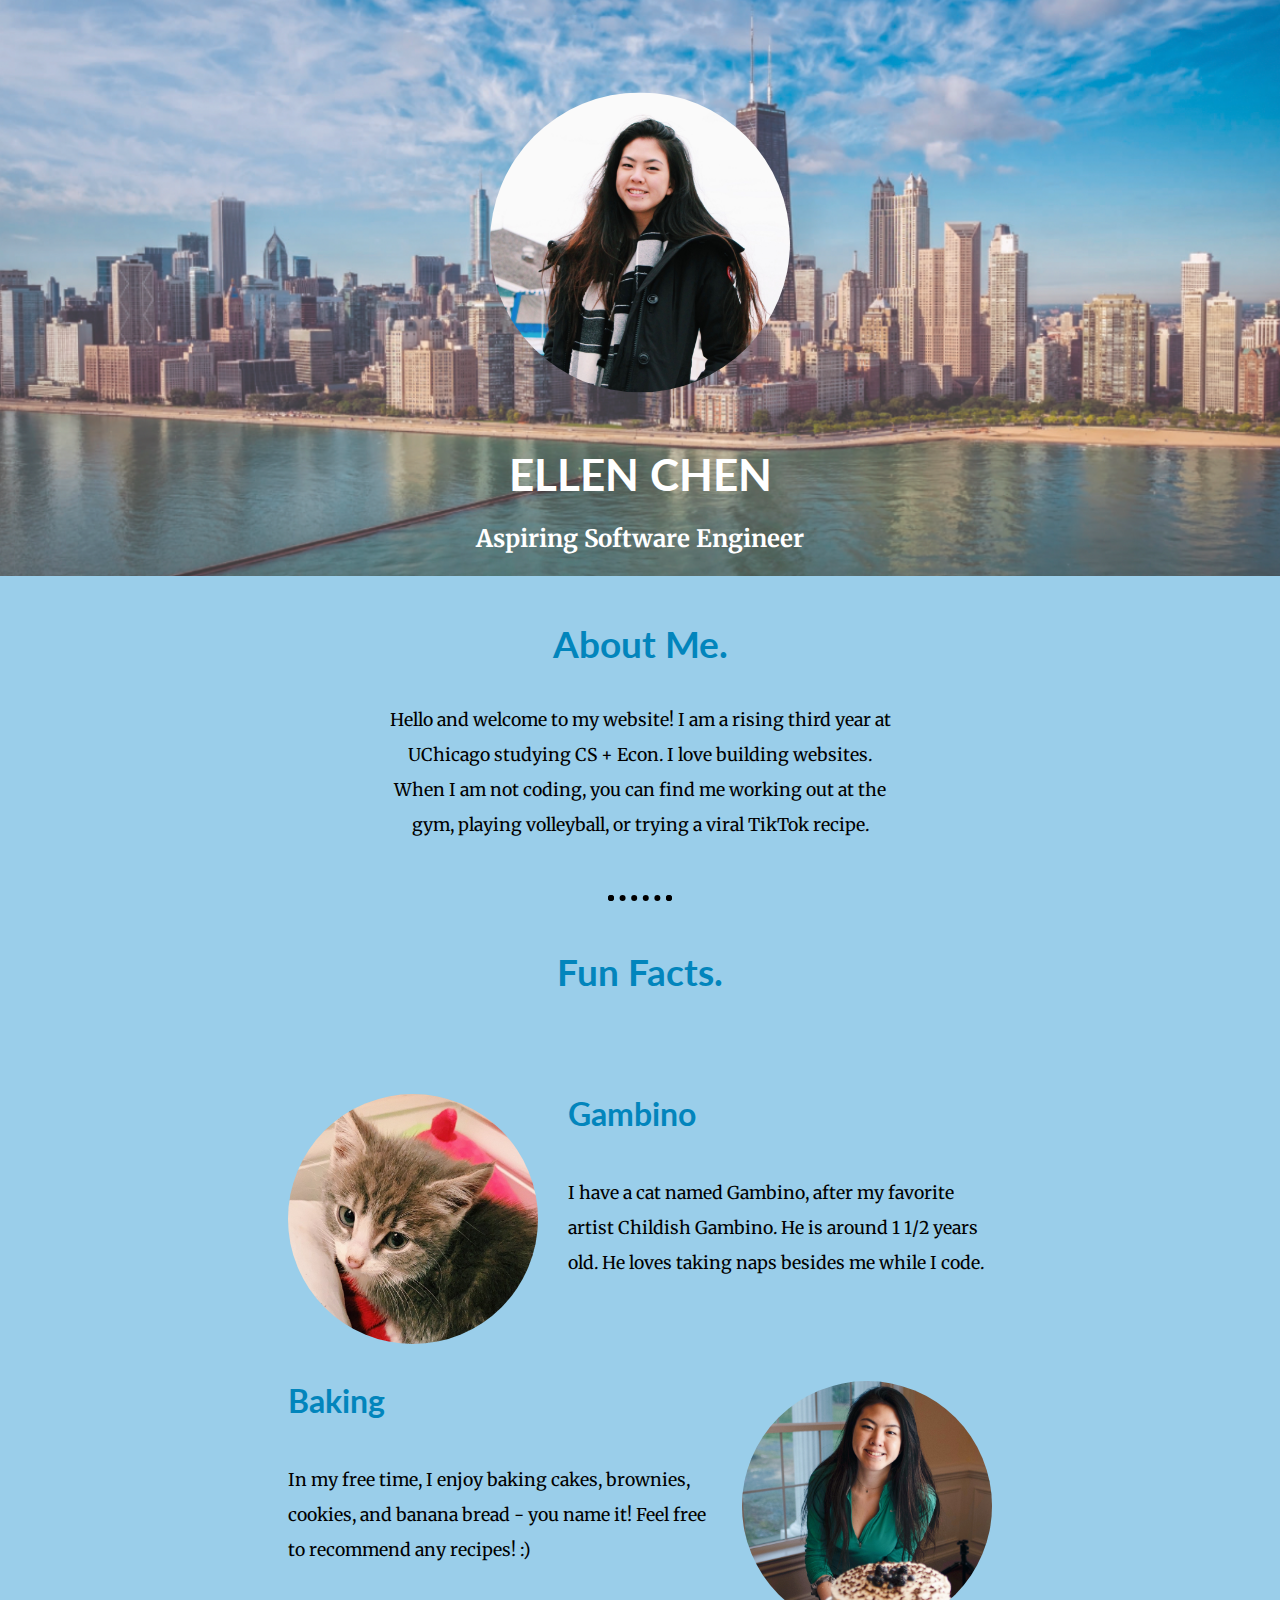
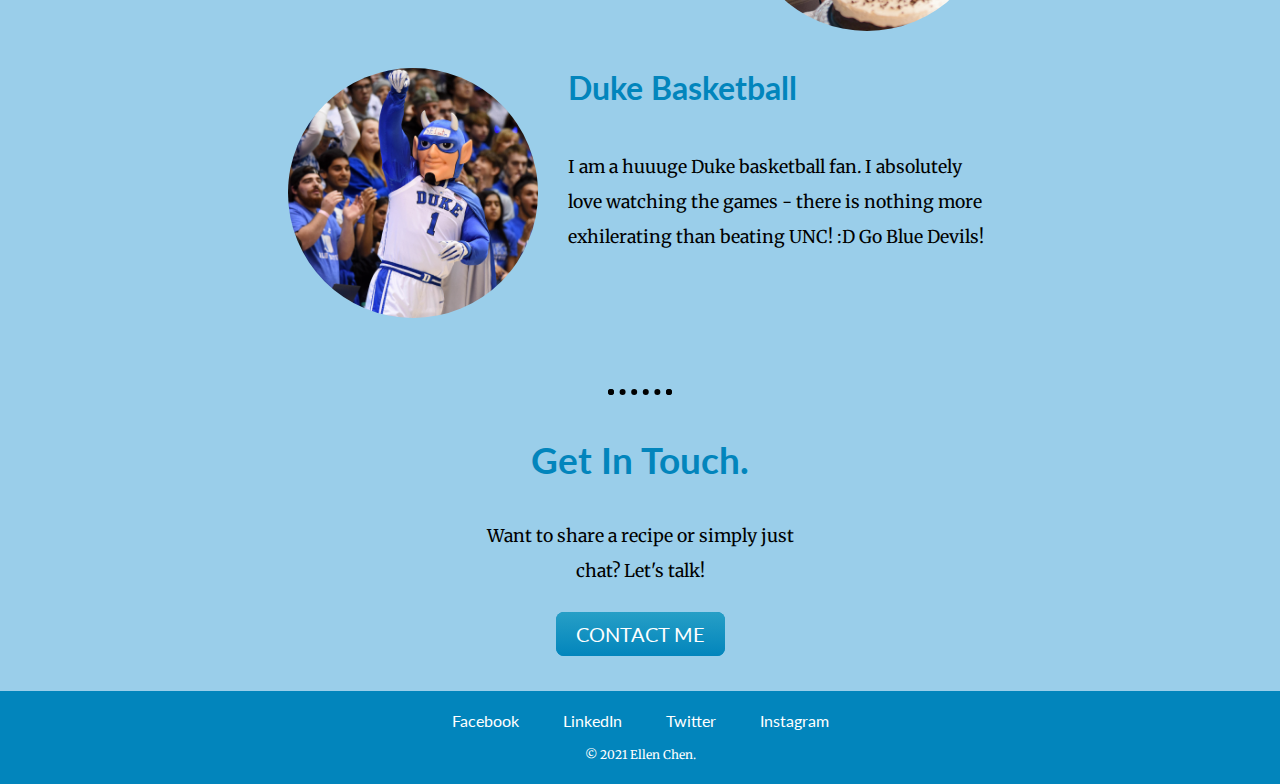
<file: index.html>
<!DOCTYPE html>
<html lang="en">

<head>
  <meta charset="UTF-8" />
  <meta name="viewport" content="width=device-width, initial-scale=1.0" />
  <link rel="stylesheet" href="styles.css" />
  <link rel="preconnect" href="https://fonts.googleapis.com">
<link rel="preconnect" href="https://fonts.gstatic.com" crossorigin>
<link href="https://fonts.googleapis.com/css2?family=Lato&family=Merriweather&family=Sacramento&display=swap" rel="stylesheet">
  <title>Ellen Chen - About Me!</title>
</head>

<body>

  <div class="header ">
    <img class="header-pic" src="img/chicago-skyline4.png" />
    <div class="profile-pic">
      <img class="profile-pic-img" style="width: 300px; height: 300px" src="img/ellen.jpg" alt="profile picture" />
    </div>
    <div class="heading">
      <h1>ELLEN CHEN</h1>
      <h2 style="margin-top: -2%">Aspiring Software Engineer</h2>
    </div>
  </div>
  </div>

  <div class="about section">
    <h3>About Me.</h3>
    <p>
      Hello and welcome to my website! I am a rising third year at UChicago studying CS + Econ. I love building websites. 
      When I am not coding, you can find me working out at the gym, playing volleyball,
      or trying a viral TikTok recipe.
    </p>
  </div>

  <hr>

  <div class="fun-facts section">
    <h3>Fun Facts.</h3>
    <div class="fact-row">
      <img class="cat fact-img" src="img/gambino2.jpg" style="width: 250px; height: 250px" alt="cat">
      <h4>Gambino</h4>
      <p>I have a cat named Gambino, after my favorite artist Childish Gambino. He is around 1 1/2
        years old. He loves taking naps besides me while I code.
      </p>
    </div>

    <div class="fact-row">
      <img class="cake fact-img" src="img/cake.jpg" style="width: 250px; height: 250px" alt="cake">
      <h4>Baking</h4>
      <p>In my free time, I enjoy baking cakes, brownies, cookies, and banana bread - you name it!
        Feel free to recommend any recipes! :)</p>
    </div>

    <div class="fact-row">
      <img class="duke fact-img" src="img/duke.jpeg" style="width: 250px; height: 250px" alt="duke">
      <h4>Duke Basketball</h4>
      <p>I am a huuuge Duke basketball fan. I absolutely love watching the games - there is nothing
        more exhilerating than beating UNC! :D Go Blue Devils!
      </p>
    </div>
  </div>

  <hr>

  <div class="contact section">
    <h3>Get In Touch.</h3>
    <p class="contact" style="margin-bottom: 5%">Want to share a recipe or simply just chat? Let's talk!</p>
    <a class="btn" href="mailto:ellenrchen8@gmail.com">CONTACT ME</a>
  </div>

  <div class="footer">
    <a class="footer-link" href="https://www.facebook.com/ellenrchen">Facebook</a>
    <a class="footer-link" href="https://www.linkedin.com/in/ellenrchen/">LinkedIn</a>
    <a class="footer-link" href="https://twitter.com/ellenchen108">Twitter</a>
    <a class="footer-link" href="https://www.instagram.com/_ellenchen/">Instagram</a>
    <p class="copyright">© 2021 Ellen Chen.</p>
  </div>
</body>

</html>
</file>
<file: styles.css>
html,
body {
  width: 100%;
  margin: auto;
  background-color: #9aceea;
  font-family: "Merriweather", serif;
}

h1 {
  font-size: 36;
  font-family: "Lato", sans-serif;
}

h3 {
  font-size: 2.3rem;
  color: #0285bc;
  font-family: "Lato", sans-serif;
  text-align: center;
  padding-top: 1%;
}

h4 {
  color: #0285bc;
  font-family: "Lato", sans-serif;
  font-size: 2rem;
}

p {
  line-height: 2;
  font-size: 1.1rem;
  color: black;
}

hr {
  border: dotted black 6px;
  width: 4%;
  border-bottom: none;
}

a {
  color: white;
  font-family: "Lato", sans-serif;
  margin: 10px 20px;
  text-decoration: none;
}

a:hover {
  color: #5fbedd;
}

.header {
  width: 100%;
  position: relative;
}

.header-pic {
  width: 100%;
  position: relative;
  top: 0;
  left: 0;
}

.profile-pic {
  position: absolute;
  top: 50%;
  left: 50%;
  transform: translate(-50%, -65%);
}

.profile-pic-img {
  border-radius: 50%;
}

.heading {
  position: absolute;
  top: 75%;
  left: 50%;
  transform: translate(-50%, -10%);
  text-align: center;
  color: white;
}

.heading h1 {
  font-size: 275%;
}

.section {
  text-align: center;
  margin: auto;
  padding-bottom: 2%;
}

.section img {
  border-radius: 50%;
}

.about {
  width: 40%;
  margin: auto;
}

.fact-row {
  width: 55%;
  text-align: left;
  margin: 100px auto 100px auto;
}

.cat {
  float: left;
  margin-right: 30px;
}

.cake {
  float: right;
  margin-left: 30px;
}

.duke {
  float: left;
  margin-right: 30px;
}

.contact {
  width: 50%;
  margin: 20px auto 20px auto;
}

.btn {
  background: #0285bc;
  background-image: -webkit-linear-gradient(top, #279fc6, #0285bc);
  background-image: -moz-linear-gradient(top, #279fc6, #0285bc);
  background-image: -ms-linear-gradient(top, #279fc6, #0285bc);
  background-image: -o-linear-gradient(top, #279fc6, #0285bc);
  background-image: linear-gradient(to bottom, #279fc6, #0285bc);
  -webkit-border-radius: 8;
  -moz-border-radius: 8;
  border-radius: 8px;
  font-family: "Lato", sans-serif;
  color: #ffffff;
  font-size: 20px;
  padding: 10px 20px 10px 20px;
  margin-top: 2%;
  text-decoration: none;
}

.btn:hover {
  background: #0285bc;
  background-image: -webkit-linear-gradient(top, #5fbedd, #1db3e5);
  background-image: -moz-linear-gradient(top, #5fbedd, #1db3e5);
  background-image: -ms-linear-gradient(top, #5fbedd, #1db3e5);
  background-image: -o-linear-gradient(top, #5fbedd, #1db3e5);
  background-image: linear-gradient(to bottom, #5fbedd, #1db3e5);
  text-decoration: none;
}

.footer {
  background-color: #0285bc;
  padding: 20px 0 5px;
  text-align: center;
}

.copyright {
  color: white;
  font-size: 0.75rem;
}
</file>
